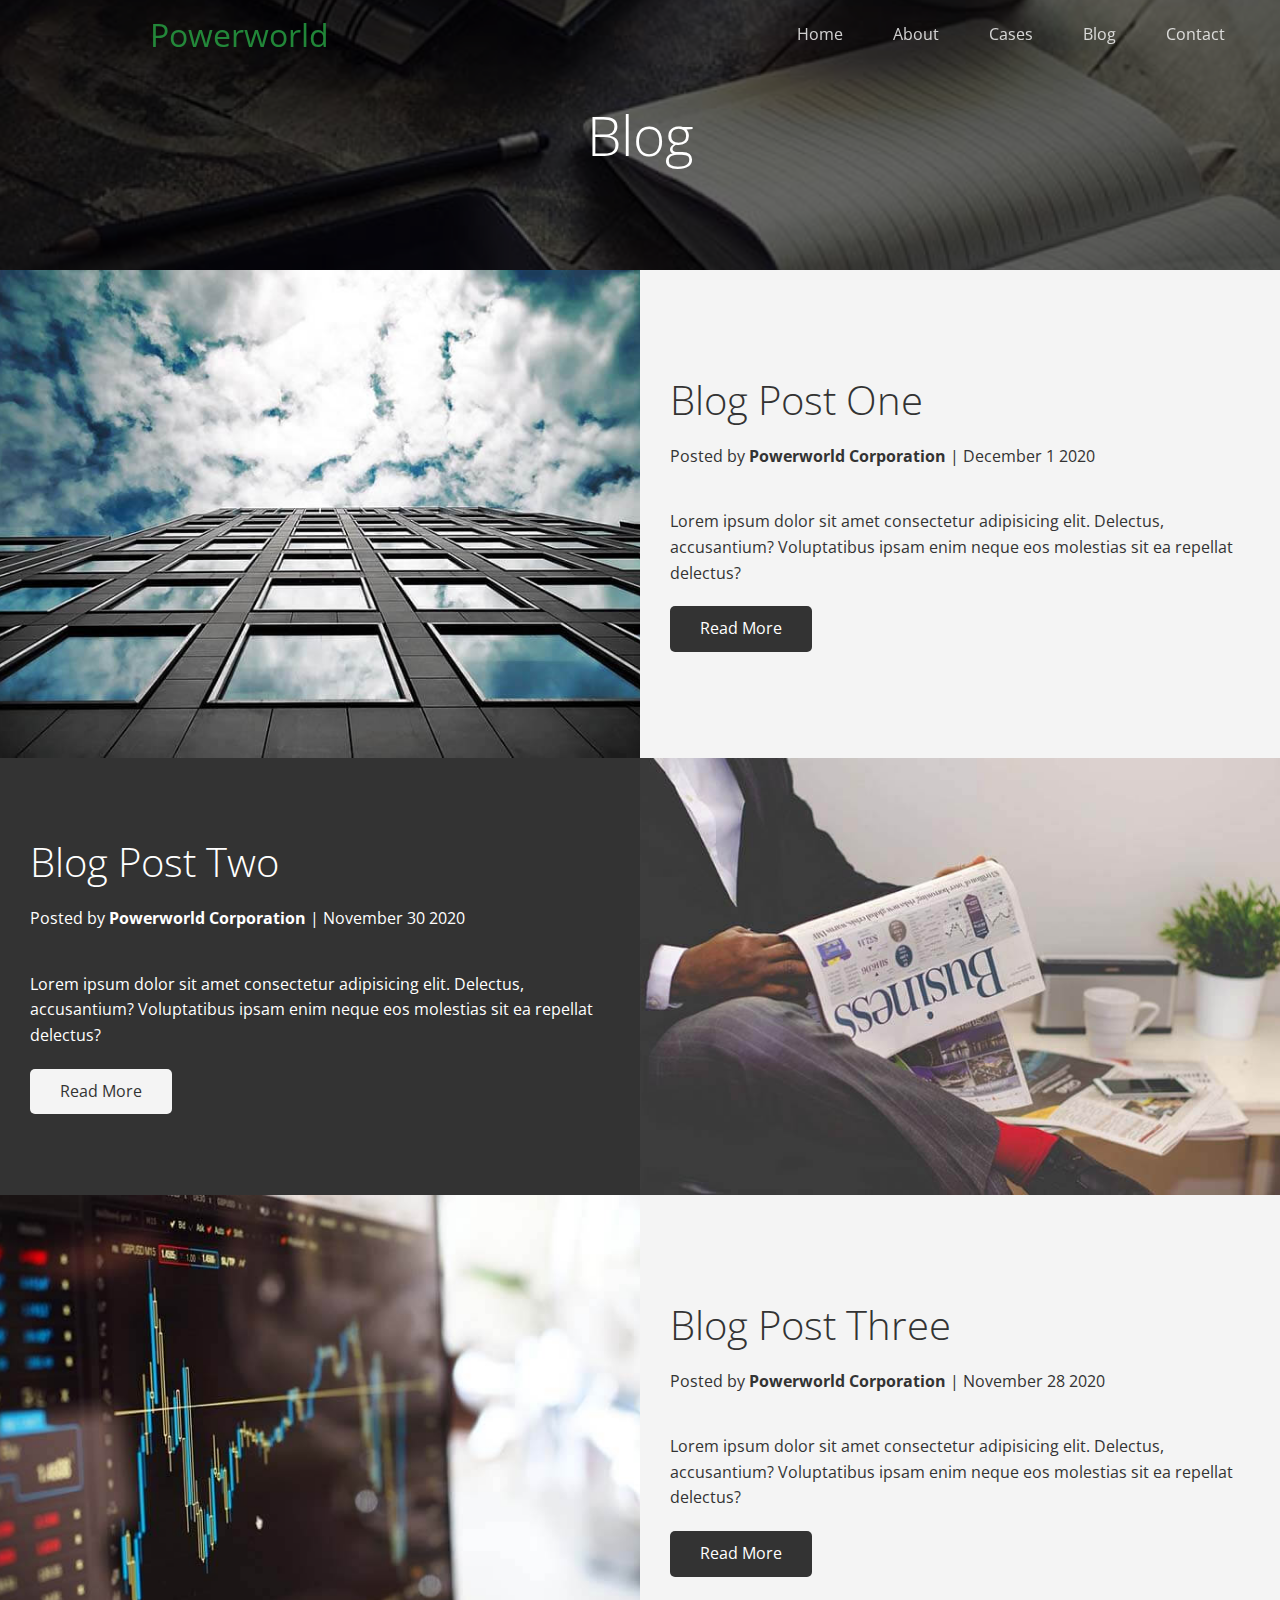
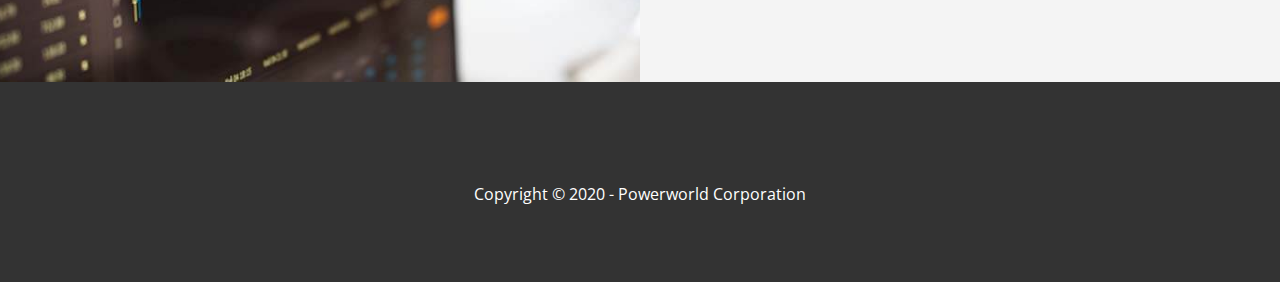
<file: blog.html>
<!DOCTYPE html>
<html lang="en">
<head>
    <meta charset="UTF-8">
    <meta name="viewport" content="width=device-width, initial-scale=1.0">
    <link rel="stylesheet" href="https://cdnjs.cloudflare.com/ajax/libs/font-awesome/5.15.1/css/all.min.css" integrity="sha512-+4zCK9k+qNFUR5X+cKL9EIR+ZOhtIloNl9GIKS57V1MyNsYpYcUrUeQc9vNfzsWfV28IaLL3i96P9sdNyeRssA==" crossorigin="anonymous" />
    <link rel="stylesheet" href="css/utilities.css">
    <link rel="stylesheet" href="css/style.css">
    <title>Read Our Blog</title>
</head>
<body id="home">
    <header class="hero blog">
        <div id="navbar" class="navbar top">
            <h1 class="logo">
                <span class="text-primary"><i class="fas fa-book-open"></i> Powerworld</span> 
            </h1>
            <nav>
                <ul>
                    <li><a href="index.html">Home</a></li>
                    <li><a href="index.html#about">About</a></li>
                    <li><a href="index.html#cases">Cases</a></li>
                    <li><a href="index.html#blog">Blog</a></li>
                    <li><a href="index.html#contact">Contact</a></li>
                </ul>
            </nav>
        </div>

        <div class="content">
            <h1>Blog</h1>
        </div>
    </header>

    <main>
        <!-- Article 1 -->
        <article class="flex-columns">
            <div class="row">
                <div class="column">
                    <div class="comlumn-1">
                        <img src="./image_resources/blog/blog1.jpg" alt="">
                    </div>
                </div>
                <div class="column">
                    <div class="column-2 bg-light">
                        <h2>Blog Post One</h2>
                        <p class="meta">
                            <i class="fas fa-user"></i> Posted by <Strong>Powerworld Corporation</Strong> | December 1 2020
                        </p>
                        <p>Lorem ipsum dolor sit amet consectetur adipisicing elit. Delectus, accusantium? Voluptatibus ipsam enim neque eos molestias sit ea repellat delectus?</p>
                        <a href="post.html" class="btn btn-dark">
                            <i class="fas fa-chevron"></i> 
                            Read More
                        </a>
                    </div>
                </div>
            </div>
        </article>

        <!-- Article 2 -->
        <article class="flex-columns flex-reverse">
            <div class="row">
                <div class="column">
                    <div class="comlumn-1">
                        <img src="./image_resources/blog/blog2.jpg" alt="">
                    </div>
                </div>
                <div class="column">
                    <div class="column-2 bg-dark">
                        <h2>Blog Post Two</h2>
                        <p class="meta">
                            <i class="fas fa-user"></i> Posted by <Strong>Powerworld Corporation</Strong> | November 30 2020
                        </p>
                        <p>Lorem ipsum dolor sit amet consectetur adipisicing elit. Delectus, accusantium? Voluptatibus ipsam enim neque eos molestias sit ea repellat delectus?</p>
                        <a href="post.html" class="btn btn-light">
                            <i class="fas fa-chevron"></i> 
                            Read More
                        </a>
                    </div>
                </div>
            </div>
        </article>

        <!-- Article 3 -->
        <article class="flex-columns">
            <div class="row">
                <div class="column">
                    <div class="comlumn-1">
                        <img src="./image_resources/blog/blog3.jpg" alt="">
                    </div>
                </div>
                <div class="column">
                    <div class="column-2 bg-light">
                        <h2>Blog Post Three</h2>
                        <p class="meta">
                            <i class="fas fa-user"></i> Posted by <Strong>Powerworld Corporation</Strong> | November 28 2020
                        </p>
                        <p>Lorem ipsum dolor sit amet consectetur adipisicing elit. Delectus, accusantium? Voluptatibus ipsam enim neque eos molestias sit ea repellat delectus?</p>
                        <a href="post.html" class="btn btn-dark">
                            <i class="fas fa-chevron"></i> 
                            Read More
                        </a>
                    </div>
                </div>
            </div>
        </article>

    </main>

    <footer class="footer bg-dark">
        <div class="social">
            <a href="#"><i class="fab fa-facebook fa-2x"></i></a>
            <a href="#"><i class="fab fa-twitter fa-2x"></i></a>
            <a href="#"><i class="fab fa-youtube fa-2x"></i></a>
            <a href="#"><i class="fab fa-google fa-2x"></i></a>
        </div>
        <p>Copyright &copy; 2020 - Powerworld Corporation</p>
    </footer>

    <script>
        const navbar = document.getElementById('navbar');
        let scrolled = false;

        window.onscroll = function () {
            if(window.pageYOffset > 100) {
                navbar.classList.remove('top');
                if(!scrolled) {
                    navbar.style.transform = 'translateY(-70px)';
                }
                setTimeout(function(){
                    navbar.style.transform = 'translateY(0)';
                    scrolled = true;
                }, 200);
            } else {
                navbar.classList.add('top');
                scrolled = false;
            }
        };
    </script>
</body>
</html>
</file>
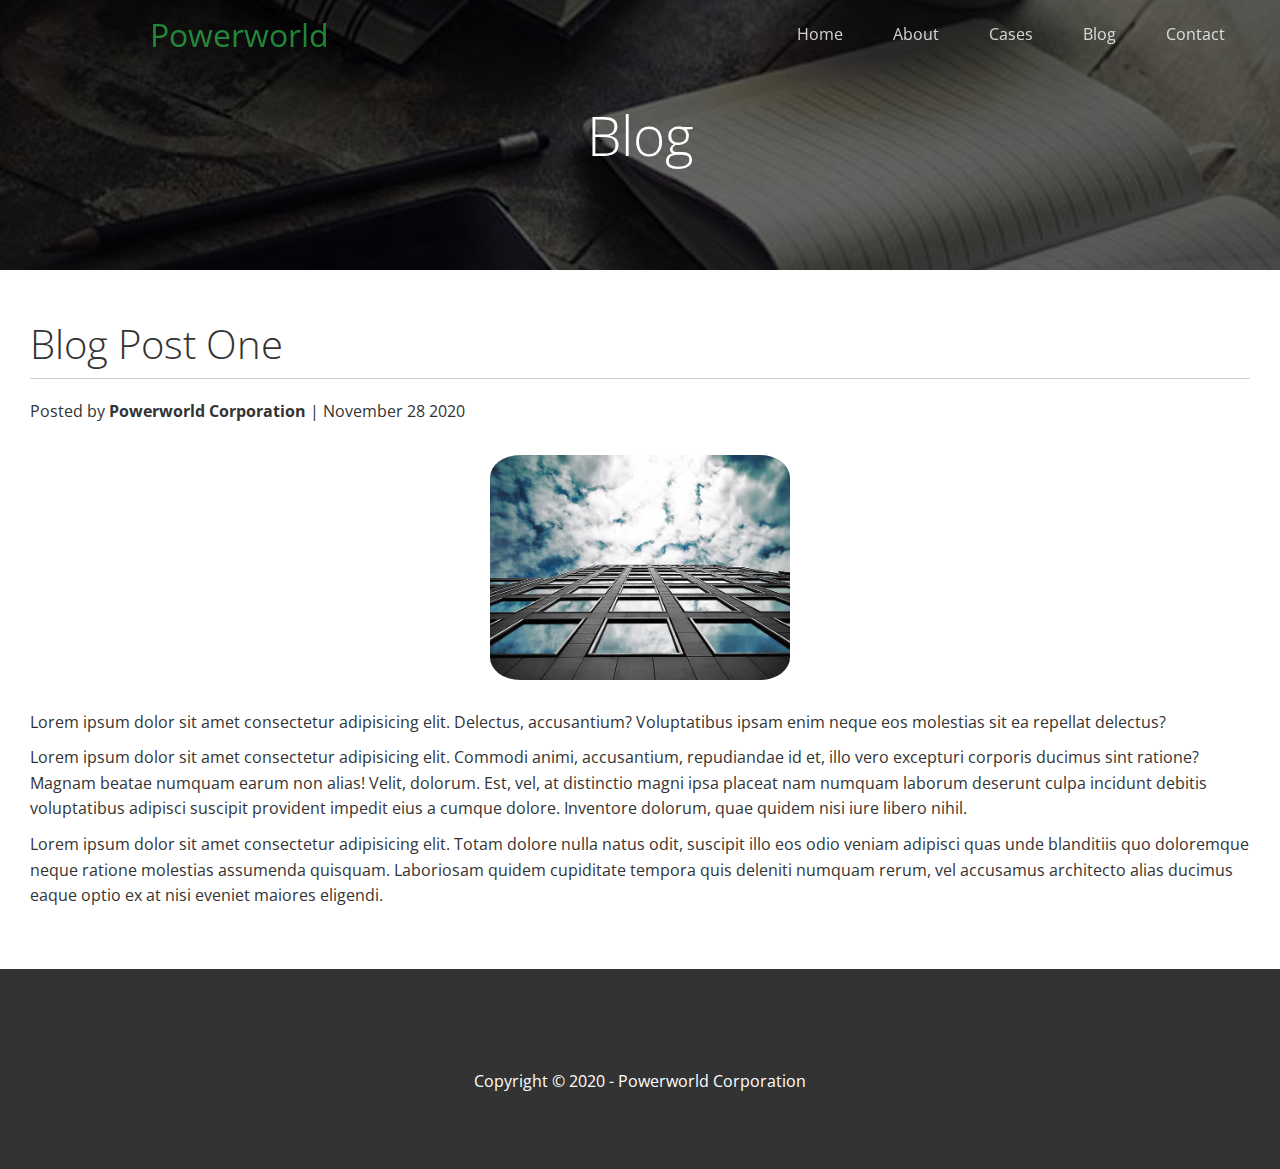
<file: post.html>
<!DOCTYPE html>
<html lang="en">
<head>
    <meta charset="UTF-8">
    <meta name="viewport" content="width=device-width, initial-scale=1.0">
    <link rel="stylesheet" href="https://cdnjs.cloudflare.com/ajax/libs/font-awesome/5.15.1/css/all.min.css" integrity="sha512-+4zCK9k+qNFUR5X+cKL9EIR+ZOhtIloNl9GIKS57V1MyNsYpYcUrUeQc9vNfzsWfV28IaLL3i96P9sdNyeRssA==" crossorigin="anonymous" />
    <link rel="stylesheet" href="css/utilities.css">
    <link rel="stylesheet" href="css/style.css">
    <title>Post One</title>
</head>
<body id="home">
    <header class="hero blog">
        <div id="navbar" class="navbar top">
            <h1 class="logo">
                <span class="text-primary"><i class="fas fa-book-open"></i> Powerworld</span> 
            </h1>
            <nav>
                <ul>
                    <li><a href="index.html">Home</a></li>
                    <li><a href="index.html#about">About</a></li>
                    <li><a href="index.html#cases">Cases</a></li>
                    <li><a href="index.html#blog">Blog</a></li>
                    <li><a href="index.html#contact">Contact</a></li>
                </ul>
            </nav>
        </div>

        <div class="content">
            <h1>Blog</h1>
        </div>
    </header>

    <main>
        <section class="post">
            <h2>Blog Post One</h2>
            <p class="meta">
                <i class="fas fa-user"></i> Posted by <Strong>Powerworld Corporation</Strong> | November 28 2020
            </p>
            <img src="./image_resources/blog/blog1.jpg" alt="">
            <p>Lorem ipsum dolor sit amet consectetur adipisicing elit. Delectus, accusantium? Voluptatibus ipsam enim neque eos molestias sit ea repellat delectus?</p>
            <p>Lorem ipsum dolor sit amet consectetur adipisicing elit. Commodi animi, accusantium, repudiandae id et, illo vero excepturi corporis ducimus sint ratione? Magnam beatae numquam earum non alias! Velit, dolorum. Est, vel, at distinctio magni ipsa placeat nam numquam laborum deserunt culpa incidunt debitis voluptatibus adipisci suscipit provident impedit eius a cumque dolore. Inventore dolorum, quae quidem nisi iure libero nihil.</p>
            <p>Lorem ipsum dolor sit amet consectetur adipisicing elit. Totam dolore nulla natus odit, suscipit illo eos odio veniam adipisci quas unde blanditiis quo doloremque neque ratione molestias assumenda quisquam. Laboriosam quidem cupiditate tempora quis deleniti numquam rerum, vel accusamus architecto alias ducimus eaque optio ex at nisi eveniet maiores eligendi.</p>
        </section>
    </main>

    <footer class="footer bg-dark">
        <div class="social">
            <a href="#"><i class="fab fa-facebook fa-2x"></i></a>
            <a href="#"><i class="fab fa-twitter fa-2x"></i></a>
            <a href="#"><i class="fab fa-youtube fa-2x"></i></a>
            <a href="#"><i class="fab fa-google fa-2x"></i></a>
        </div>
        <p>Copyright &copy; 2020 - Powerworld Corporation</p>
    </footer>

    <script>
        const navbar = document.getElementById('navbar');
        let scrolled = false;

        window.onscroll = function () {
            if(window.pageYOffset > 100) {
                navbar.classList.remove('top');
                if(!scrolled) {
                    navbar.style.transform = 'translateY(-70px)';
                }
                setTimeout(function(){
                    navbar.style.transform = 'translateY(0)';
                    scrolled = true;
                }, 200);
            } else {
                navbar.classList.add('top');
                scrolled = false;
            }
        };
    </script>
</body>
</html>
</file>
<file: css/utilities.css>
/* Text Colors */
.text-primary {
    color: #28a745;
}

.text-secondary {
    color: #0284d0;
}

/* Button */
.btn {
    cursor:  pointer;
    display: inline-block;
    padding: 10px 30px;
    color: #fff;
    background-color: #28a745;
    border: none;
    border-radius: 5px;
}

.btn:hover {
    opacity: 0.9;
}

.btn-primary, .bg-primary {
    background: #28a745;
    color: #fff;
}
.btn-secondary, .bg-secondary {
    background: #0284d0;
    color: #fff;
}
.btn-dark, .bg-dark {
    background: #333;
    color: #fff;
}
.btn-light, .bg-light {
    background: #f4f4f4;
    color: #333;
}

.btn-outline {
    background: transparent;
    border: 1px solid #fff;
}

/* Flex Items */
.flex-items {
    display: flex;
    text-align: center;
    justify-content: center;
    height: 100%;
}

.flex-items > div {
    padding: 20px;
}

/* Flex Columns */
.flex-columns.flex-reverse .row {
    flex-direction: row-reverse;
}

.flex-columns .row {
    display: flex;
    flex-direction: row;
    flex-wrap: wrap;
    width: 100%;
}

.flex-columns .column {
    display: flex;
    flex-direction: column;
    flex-basis: 100%;
    flex: 1;
}

.flex-columns .column .column-1,
.flex-columns .column .column-2 {
    height: 100%;
}

.flex-columns img {
    width: 100%;
    height: 100%;
    object-fit: cover;
}

.flex-columns .column-2 {
    display: flex;
    flex-direction: column;
    align-items: flex-start;
    justify-content: center;
    padding: 30px;
}

.flex-columns h2 {
    font-size: 40px;
    font-weight: 100;
}

.flex-columns h4 {
    margin-bottom: 10px;
}

.flex-columns p {
    margin: 20px 0;
}

/* Section Header */
.section-header {
    padding: 30px;
    display: flex;
    flex-direction: column;
    align-items: center;
    justify-content: center;
    text-align: center;
}

.section-header h2{
    font-size: 40px;
    margin: 20px 0;
}

.section-padding {
    padding: 20px 20px 40px;
}

/* Flex Grid */
.flex-grid .row {
    display: flex;
    flex-wrap: wrap;
    padding: 0 4px;
}

.flex-grid .column {
    flex: 25%;
    max-width: 25%;
    padding: 0 4px;
}
</file>
<file: css/style.css>
@import url('https://fonts.googleapis.com/css2?family=Open+Sans:wght@300;400&display=swap');

* {
    box-sizing: border-box;
    margin: 0;
    padding: 0;
}

body {
    font-family: 'Open Sans', sans-serif;
    background: #fff;
    color: #333;
    line-height: 1.6;
}

ul {
    list-style: none;
}

a{
    color: #333;
    text-decoration: none;
}

h1, h2 {
    font-weight: 300;
    line-height: 1.2;
}

p {
    margin: 10px 0;
}

img {
    width: 100%;
}

img[alt="Image2"] {
    height: 48.5%;
}

.pwc_logo {
    display: flex;
    flex: 1;
    margin: 10px 15px 15px 10px;
    height: 71px;  
    width: 138px; 
}
/* Navbar */
.navbar {
    display: flex;
    align-items: center;
    justify-content: space-between;
    background-color: #333;
    color: #fff;
    opacity: 0.8;
    width: 100%;
    height: 70px;
    position: fixed; /* With this we can fixed navbar to the top */
    top: 0px;
    padding: 0 30px;
    transition: 0.5s;
}

.navbar.top {
    background: transparent;
}

.navbar a {
    color: #fff;
    padding: 10px 20px;
    margin: 0 5px;
}

.navbar a:hover {
    border-bottom: #28a745 2px solid;
}

.navbar ul {
    display: flex;
}

.navbar .logo {
    font-weight: 400;
    margin-left: 120px;
}

/* Header */
.hero {
    background: url(../image_resources/home/showcase.jpg) no-repeat center center/cover;
    height: 100vh;
    position: relative;
    color: #fff;
}

.hero .content {
    display: flex;
    flex-direction: column;
    align-items: center;
    justify-content: center;
    text-align: center;
    height: 100%;
    padding: 0 20px;
}

.hero .content h1 {
    font-size: 55px;
}

.hero .content p {
    font-size: 23px;
    max-width: 600px;
    margin: 20px 0 30px;
}

/* It Can Dark the home page background image */
.hero::before {
    content: '';
    position: absolute;
    top: 0;
    left: 0;
    width: 100%;
    height: 100%;
    background: rgba(0,0,0,0.6);
}

.hero * {
    z-index: 10;
}

.hero.blog {
    background: url('../image_resources/home/blog.jpg') no-repeat center center/cover;
    height: 30vh;
}
/* Icons */
.icons {
    padding: 30px;
}

.icons h3 {
    font-weight: bold;
    margin-bottom: 15px;
}

.icons i {
    background-color: #28a745;
    color: #fff;
    padding: 1rem;
    border-radius: 50%;
    margin-bottom: 15px;
}

.cases img:hover {
    opacity: 0.7;
}

.team img {
    border-radius: 50%;
}

/* Callback Form */
.callback-form {
    width: 100%;
    padding: 20px 0;
}

.callback-form label {
    display: block;
    margin-bottom: 5px;
}

.callback-form .form-control {
    margin-bottom: 15px;
}

.callback-form input {
    width: 100%;
    padding: 4px;
    height: 40px;
    border: #f5f5f5 1px solid;
}

.callback-form input:focus {
    outline-color: #28a745;
}

.callback-form .btn {
    padding: 12px 0;
    margin-top: 20px;
}

/* Blog Post */
.post {
    padding: 50px 30px;
}

.post h2 {
    font-size: 40px;
    margin-bottom: 20px;
    padding-bottom: 10px;
    border-bottom: #ccc solid 1px;
}

.post .meta {
    margin-bottom: 30px;
}

.post img {
    width: 300px;
    border-radius: 10%;
    display: block;
    margin: 0 auto 30px;
}

/* Footer */
.footer {
    display: flex;
    flex-direction: column;
    align-items: center;
    justify-content: center;
    text-align: center;
    height: 200px;
}

.footer a {
    color: #fff;
}

.footer a:hover {
    color: #28a745;
}

.footer .social >* {
    margin-right: 30px;
}

/* Mobile */
@media(max-width: 768px) {
    .navbar {
        flex-direction: column;
        height: 120px;
        padding: 20px;
    }

    .navbar a {
        padding: 10px 10px;
        margin: 0 5px;
    }

    .flex-items {
        flex-direction: column;
    }

    .flex-columns .column {
        flex: 100%;
        max-width: 100%;
    }

    .flex-grid .column {
        flex: 50%;
        max-width: 50%;
    }

    .team img {
        width: 70%;
    }
}

@media(max-width: 480px) {
    .flex-grid .column {
        flex: 100%;
        max-width: 100%;
    }
}
</file>
